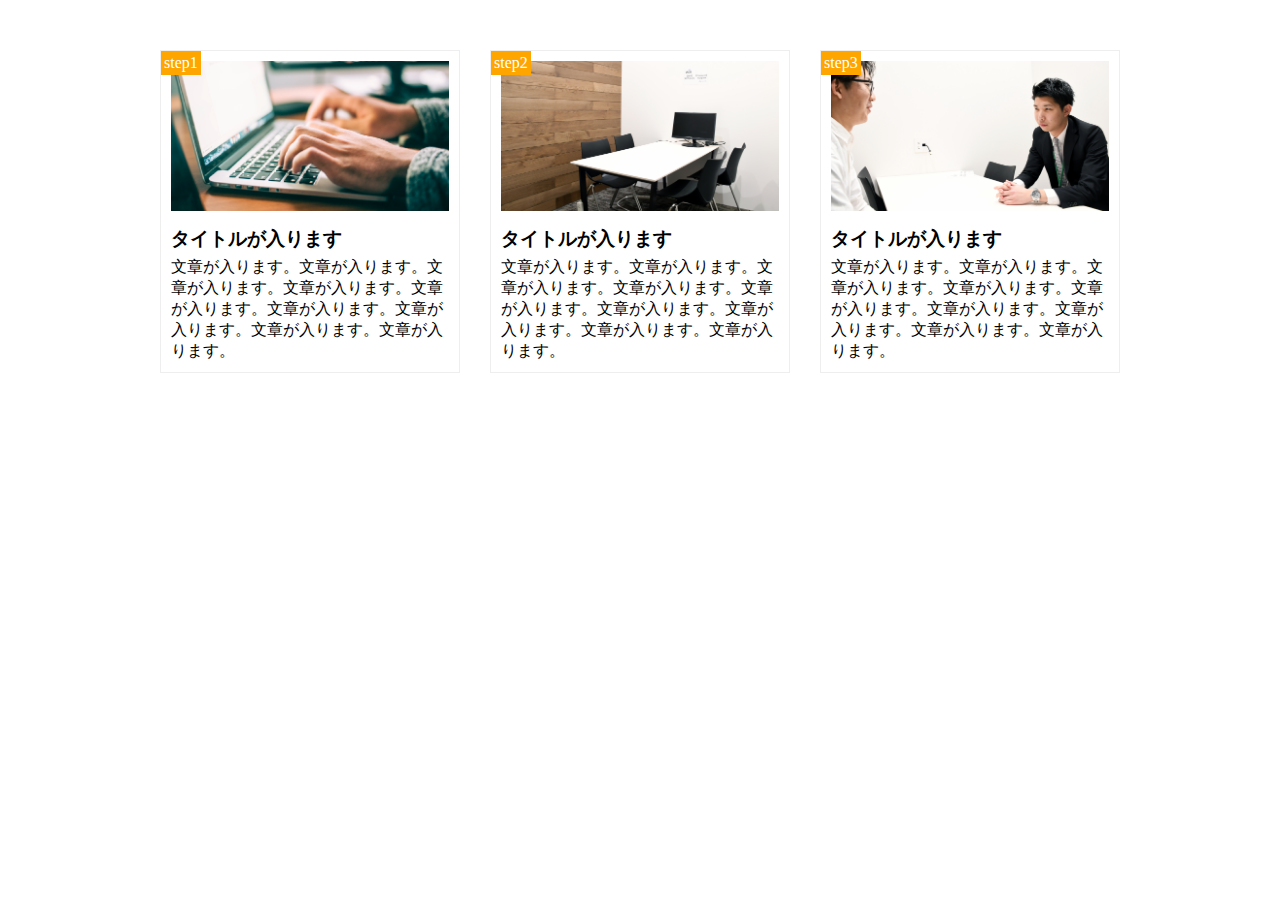
<file: chapter10/Homework1/index.html>
<!DOCTYPE html>
<html lang="ja">
<head>
  <meta charset="UTF-8">
  <meta name="viewport" content="width=device-width, initial-scale=1.0">
  <title>課題1</title>
  <link rel="stylesheet" href="https://maxcdn.bootstrapcdn.com/font-awesome/4.7.0/css/font-awesome.min.css">
  <link rel="stylesheet" href="style.css">
</head>
<body>
  <main class="clearfix">
    <div class="step-box">
      <div class="step-img1"></div>
      <span class="step-num">step1</span>
      <h3 class="title">タイトルが入ります</h3>
      <p class="text">文章が入ります。文章が入ります。文章が入ります。文章が入ります。文章が入ります。文章が入ります。文章が入ります。文章が入ります。文章が入ります。</p>
    </div>
    <div class="step-box">
      <div class="step-img2"></div>
      <span class="step-num">step2</span>
      <h3 class="title">タイトルが入ります</h3>
      <p class="text">文章が入ります。文章が入ります。文章が入ります。文章が入ります。文章が入ります。文章が入ります。文章が入ります。文章が入ります。文章が入ります。</p>
    </div>
    <div class="step-box">
      <div class="step-img3"></div>
      <span class="step-num">step3</span>
      <h3 class="title">タイトルが入ります</h3>
      <p class="text">文章が入ります。文章が入ります。文章が入ります。文章が入ります。文章が入ります。文章が入ります。文章が入ります。文章が入ります。文章が入ります。</p>
    </div>
  </main>
</body>
</html>
</file>
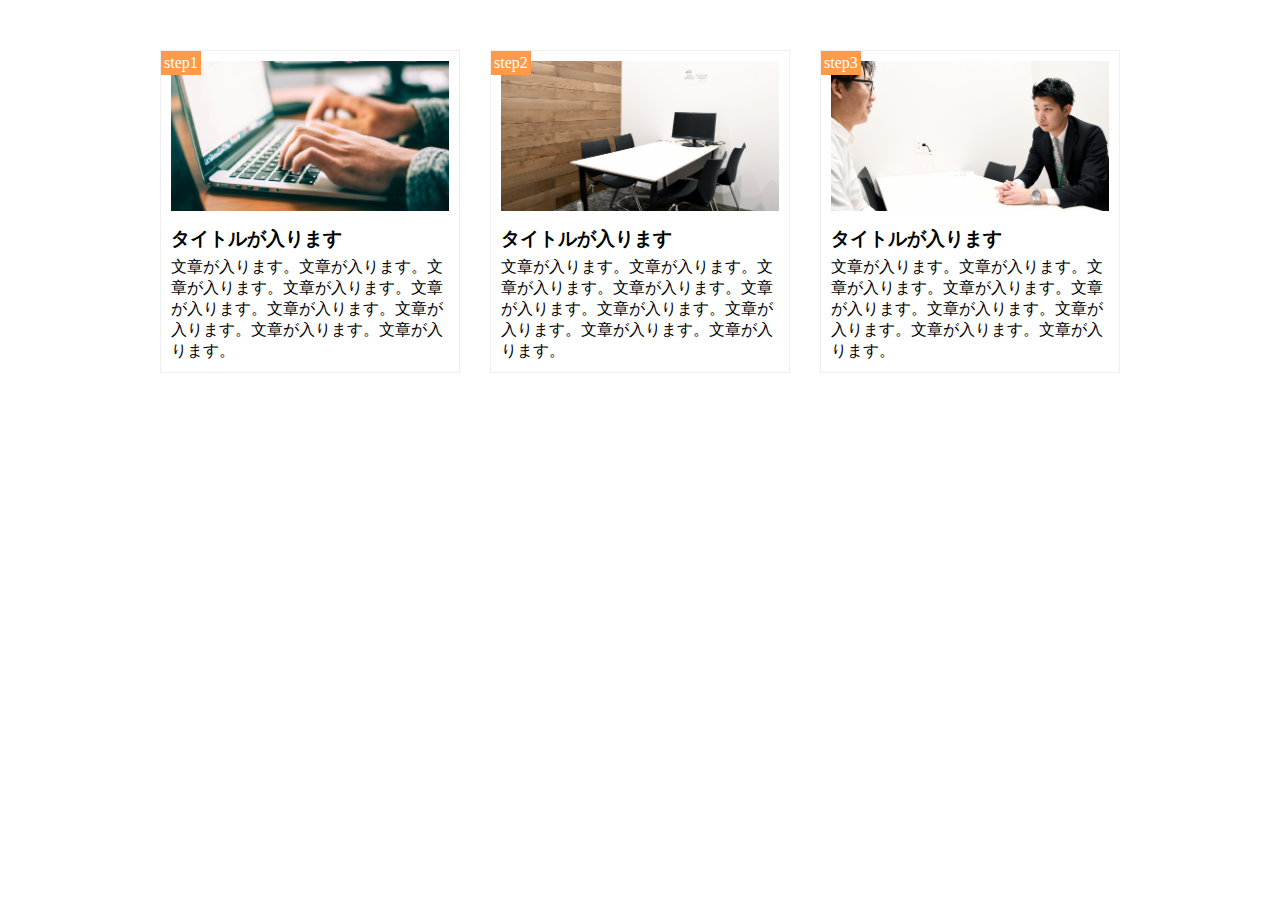
<file: chapter9/chapter9_answer/index.html>
<!DOCTYPE html>
<html lang="ja">
<head>
  <meta charset="utf8">
  <title>9章演習</title>
  <link rel="stylesheet" href="https://maxcdn.bootstrapcdn.com/font-awesome/4.7.0/css/font-awesome.min.css">
  <link rel="stylesheet" href="style.css" >
</head>
<body>
  <main class="clearfix">
    <div class="step-box">
      <div class="step-img1"></div>
      <span class="step-num">step1</span>
      <h3 class="title">タイトルが入ります</h3>
      <p class="text">文章が入ります。文章が入ります。文章が入ります。文章が入ります。文章が入ります。文章が入ります。文章が入ります。文章が入ります。文章が入ります。</p>
    </div>

    <div class="step-box">
      <div class="step-img2"></div>
      <span class="step-num">step2</span>
      <h3 class="title">タイトルが入ります</h3>
      <p class="text">文章が入ります。文章が入ります。文章が入ります。文章が入ります。文章が入ります。文章が入ります。文章が入ります。文章が入ります。文章が入ります。</p>
    </div>

    <div class="step-box">
      <div class="step-img3"></div>
      <span class="step-num">step3</span>
      <h3 class="title">タイトルが入ります</h3>
      <p class="text">文章が入ります。文章が入ります。文章が入ります。文章が入ります。文章が入ります。文章が入ります。文章が入ります。文章が入ります。文章が入ります。</p>
    </div>
  </main>
</body>
</html>
</file>
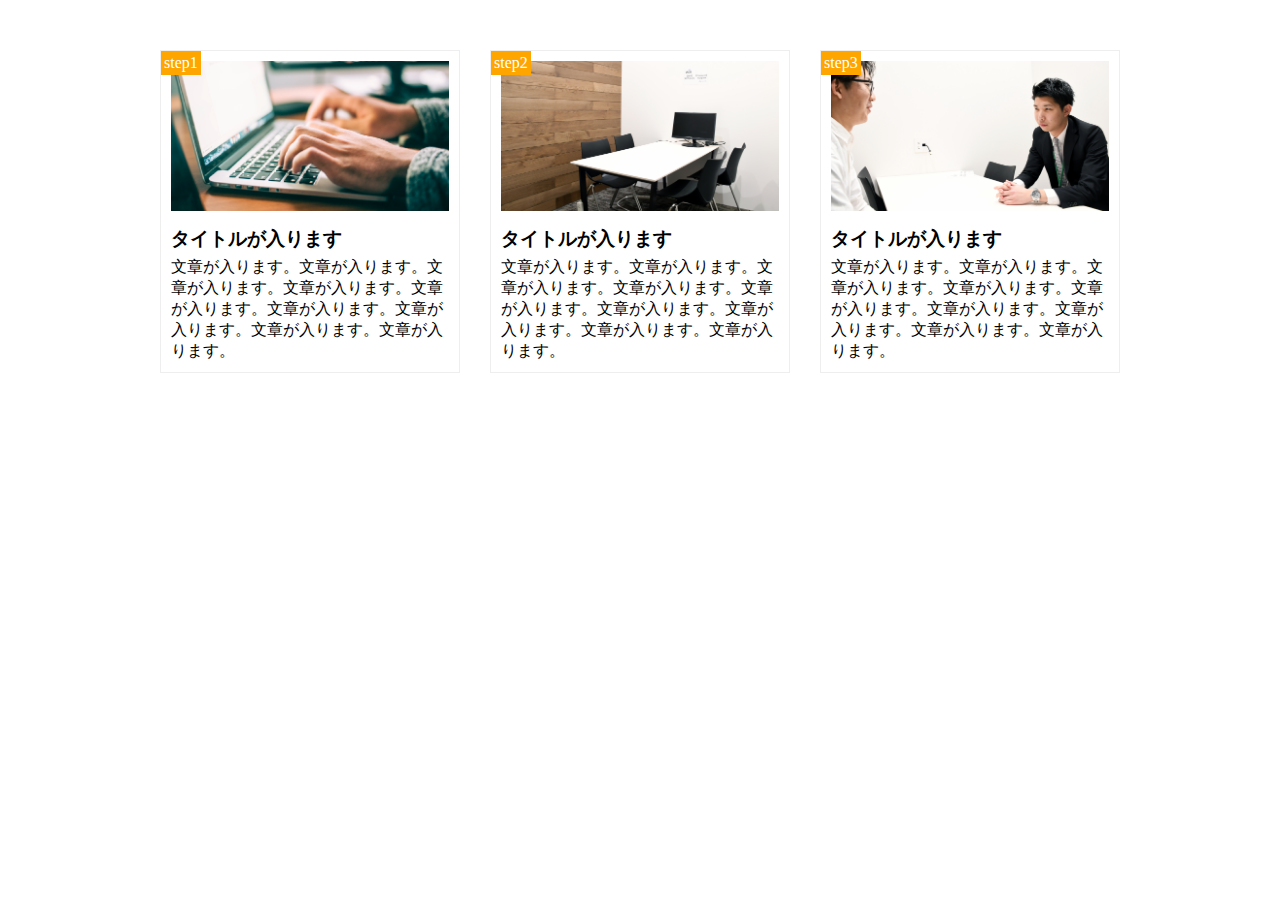
<file: chapter9/chapter9_exercise/index.html>
<!DOCTYPE html>
<html lang="ja">
<head>
  <meta charset="UTF-8">
  <meta name="viewport" content="width=device-width, initial-scale=1.0">
  <title>9章演習</title>
  <link rel="stylesheet" href="https://maxcdn.bootstrapcdn.com/font-awesome/4.7.0/css/font-awesome.min.css">
  <link rel="stylesheet" href="style.css">
</head>
<body>
  <main class="clearfix">
    <div class="step-box">
      <div class="step-img1"></div>
      <span class="step-num">step1</span>
      <h3 class="title">タイトルが入ります</h3>
      <p class="text">文章が入ります。文章が入ります。文章が入ります。文章が入ります。文章が入ります。文章が入ります。文章が入ります。文章が入ります。文章が入ります。</p>
    </div>
    <div class="step-box">
      <div class="step-img2"></div>
      <span class="step-num">step2</span>
      <h3 class="title">タイトルが入ります</h3>
      <p class="text">文章が入ります。文章が入ります。文章が入ります。文章が入ります。文章が入ります。文章が入ります。文章が入ります。文章が入ります。文章が入ります。</p>
    </div>
    <div class="step-box">
      <div class="step-img3"></div>
      <span class="step-num">step3</span>
      <h3 class="title">タイトルが入ります</h3>
      <p class="text">文章が入ります。文章が入ります。文章が入ります。文章が入ります。文章が入ります。文章が入ります。文章が入ります。文章が入ります。文章が入ります。</p>
    </div>
  </main>
</body>
</html>
</file>
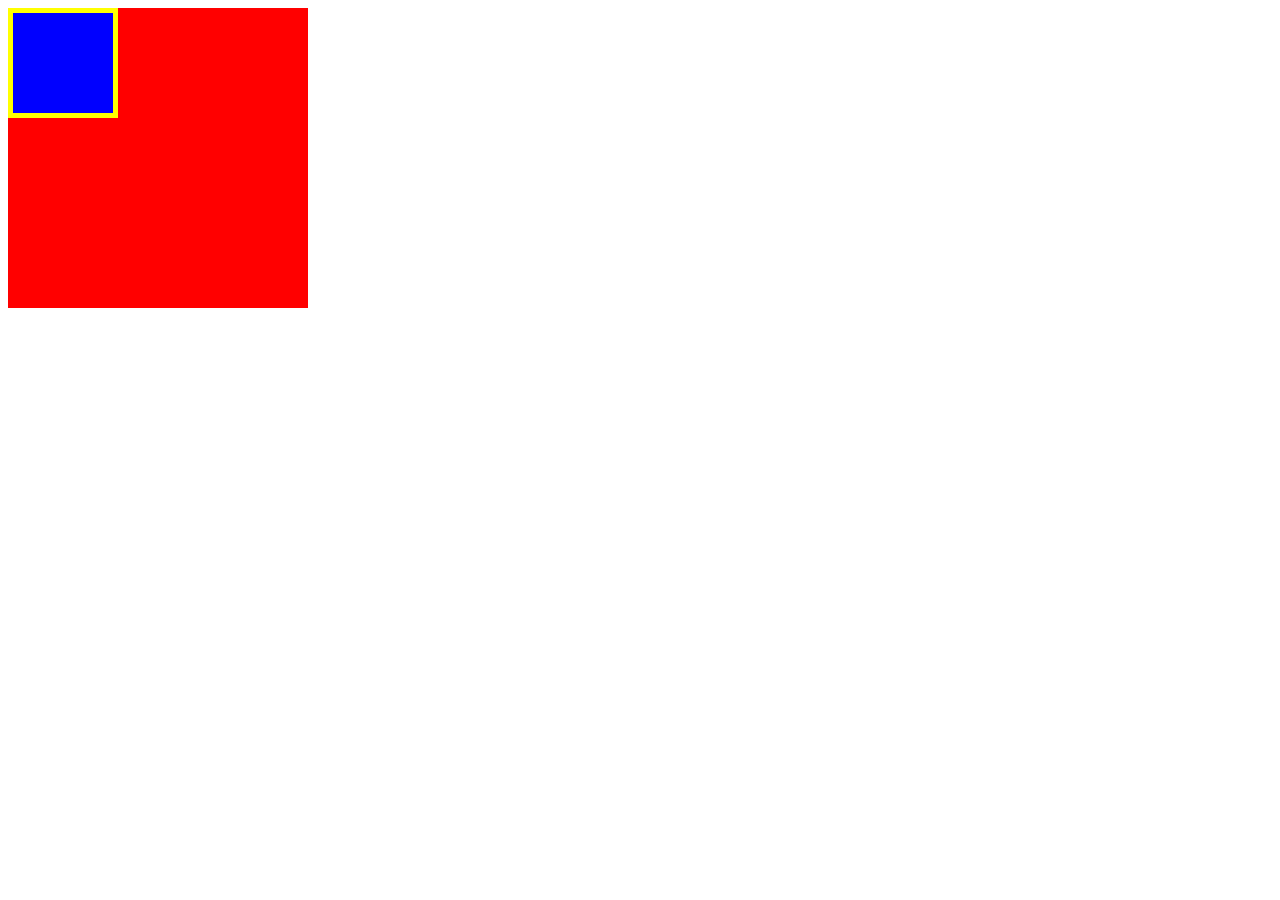
<file: chapter3/box.html>
<!DOCTYPE html>
<html>
<head>
  <meta charset="UTF-8">
  <link rel="stylesheet" href="box.css">
  <title>BOX</title>
</head>
<body>
  <div class="box1">
    <div class="box2"></div>
  </div>
</body>
</html>
</file>
<file: chapter10/Homework1/style.css>
* {
  margin: 0;
  padding: 0;
  box-sizing: border-box;
}

.clearfix::after {
  content: "";
  display: block;
  clear: both;
}

main {
  margin: 50px auto;
  width: 960px;
}

.step-box {
  float: left;
  position: relative;
  padding: 10px;
  margin-right: 30px;
  width: 300px;
  border: 1px solid #eee;
}

.step-box:last-child {
  margin-right: 0;
}

.step-img1 {
  height: 150px;
  background-image: url(img/flow01.png);
  background-size: cover;
  background-position: bottom;
}

.step-img2 {
  height: 150px;
  background-image: url(img/flow02.png);
  background-size: cover;
  background-position: bottom;
}

.step-img3 {
  height: 150px;
  background-image: url(img/flow03.png);
  background-size: cover;
  background-position: bottom;
}

.step-num {
  position: absolute;
  left: 0;
  top: 0;
  background-color: orange;
  color: white;
  padding: 3px;
}

.title {
  margin: 15px 0 5px;
}

@media screen and (max-width: 768px) {
  main {
    width: 100%;
  }

  .step-box {
    width: 90%;
    margin-bottom: 20px;
    margin: 0 auto 20px auto;
    float: none;
  }

  .step-box:last-child {
    margin-bottom: 0;
    margin: 0 auto;
  }

  .step-img1 {
    height: 130px;
  }

  .step-img2 {
    height: 130px;
  }

  .step-img3 {
    height: 130px;
  }

  .title {
    font-size: 16px;
  }

  .text {
    font-size: 14px;
  }

  .step-num {
    font-size: 14px;
  }
}
</file>
<file: chapter9/chapter9_answer/style.css>
* {
  margin: 0;
  padding: 0;
  box-sizing: border-box;
}

.clearfix::after {
  content: "";
  display: block;
  clear: both;
}

main{
  width: 960px;
  margin: 50px auto;
}

.step-box{
  float: left;
  width: 300px;
  margin-right: 30px;
  padding: 10px;
  position: relative;
  border: 1px solid #eee;
}

.step-box:last-child{
  margin-right: 0;
}

.step-img1{
  height: 150px;
  background-image: url(img/flow01.png);
  background-size: cover;
  background-position: bottom;
}

.step-img2{
  height: 150px;
  background-image: url(img/flow02.png);
  background-size: cover;
  background-position: bottom;
}

.step-img3{
  height: 150px;
  background-image: url(img/flow03.png);
  background-size: cover;
  background-position: bottom;
}

.step-num{
  position: absolute;
  top: 0;
  left: 0;
  background-color: #FF9A4B;
  color: #fff;
  padding: 3px;
}

.title{
  margin: 15px 0 5px;
}
</file>
<file: chapter9/chapter9_exercise/style.css>
* {
  margin: 0;
  padding: 0;
  box-sizing: border-box;
}

.clearfix::after {
  content: "";
  display: block;
  clear: both;
}

main {
  margin: 50px auto;
  width: 960px;
}

.step-box {
  float: left;
  position: relative;
  padding: 10px;
  margin-right: 30px;
  width: 300px;
  border: 1px solid #eee;
}

.step-box:last-child {
  margin-right: 0;
}

.step-img1 {
  height: 150px;
  background-image: url(img/flow01.png);
  background-size: cover;
  background-position: bottom;
}

.step-img2 {
  height: 150px;
  background-image: url(img/flow02.png);
  background-size: cover;
  background-position: bottom;
}

.step-img3 {
  height: 150px;
  background-image: url(img/flow03.png);
  background-size: cover;
  background-position: bottom;
}

.step-num {
  position: absolute;
  left: 0;
  top: 0;
  background-color: orange;
  color: white;
  padding: 3px;
}

.title {
  margin: 15px 0 5px;
}

@media screen and (max-width: 768px) {
  main {
    width: 100%;
  }

  .step-box {
    width: 90%;
    margin-bottom: 20px;
    margin: 0 auto 20px auto;
    float: none;
  }

  .step-box:last-child {
    margin-bottom: 0;
    margin: 0 auto;
  }

  .step-img1 {
    height: 130px;
  }

  .step-img2 {
    height: 130px;
  }

  .step-img3 {
    height: 130px;
  }

  .title {
    font-size: 16px;
  }

  .text {
    font-size: 14px;
  }

  .step-num {
    font-size: 14px;
  }
}
</file>
<file: chapter3/box.css>
.box1{
  width: 300px;
  height: 300px;
  background-color: red;
}

.box2{
  width: 100px;
  height: 100px;
  background-color: blue;
  border: 5px solid yellow;
}
</file>
